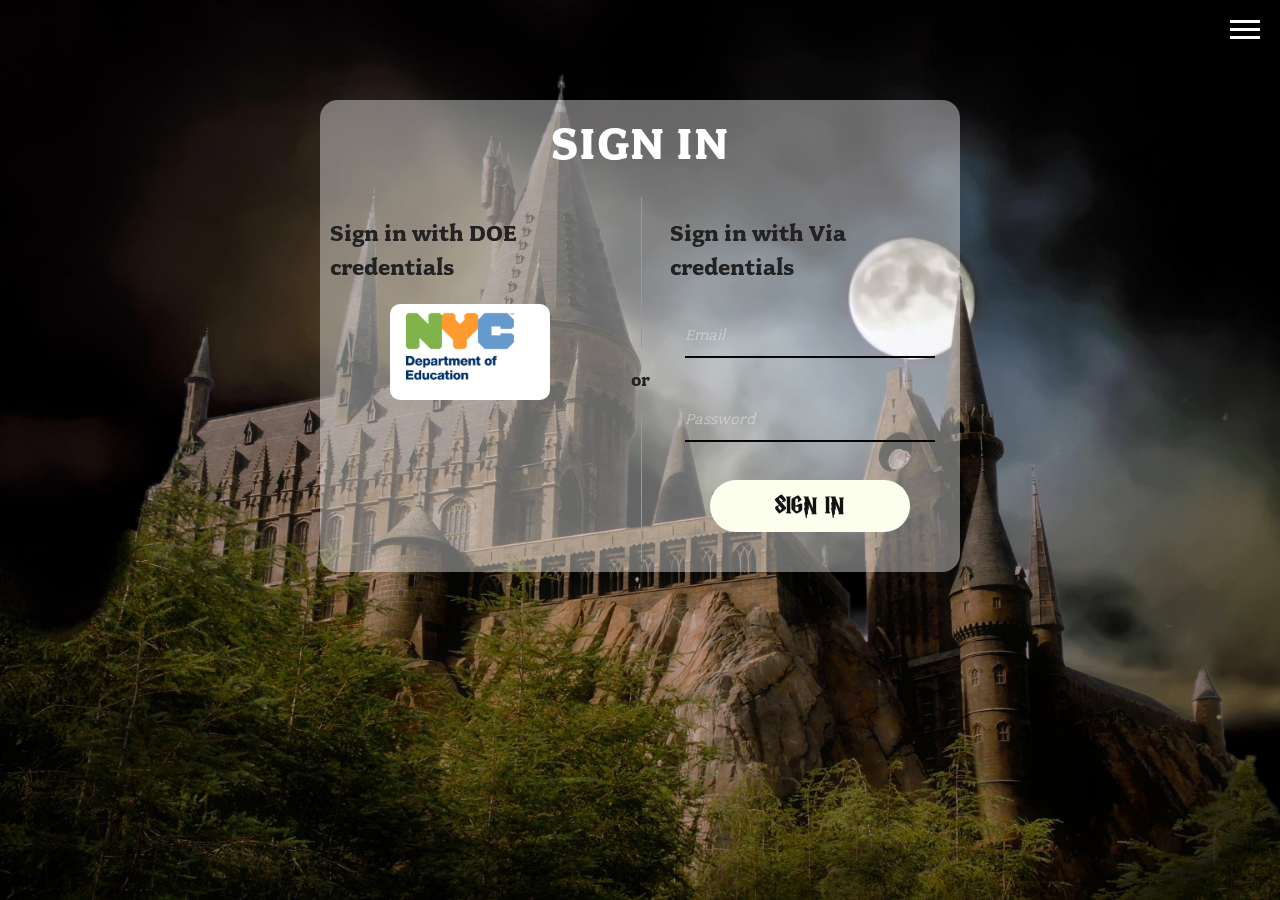
<file: signin.html>
<!DOCTYPE html>
<!--[if lt IE 7]>      <html class="no-js lt-ie9 lt-ie8 lt-ie7"> <![endif]-->
<!--[if IE 7]>         <html class="no-js lt-ie9 lt-ie8"> <![endif]-->
<!--[if IE 8]>         <html class="no-js lt-ie9"> <![endif]-->
<!--[if gt IE 8]><!--> <html class="no-js"> <!--<![endif]-->
    <head>
        <meta charset="utf-8">
        <meta http-equiv="X-UA-Compatible" content="IE=edge,chrome=1">
        <title></title>
        <meta name="description" content="">
        <meta name="viewport" content="width=device-width">

        <!-- Place favicon.ico and apple-touch-icon.png in the root directory -->

        <link rel="stylesheet" href="css/font.css">
        <link rel="stylesheet" href="css/normalize.css">
        <link rel="stylesheet" href="css/index.css">
        <link rel="stylesheet" href="css/message.css">

        <script src="js/vendor/modernizr.js"></script>
    </head>
    <body>
        <!--[if lt IE 7]>
            <p class="chromeframe">You are using an <strong>outdated</strong> browser. Please <a href="http://browsehappy.com/">upgrade your browser</a> or <a href="http://www.google.com/chromeframe/?redirect=true">activate Google Chrome Frame</a> to improve your experience.</p>
        <![endif]-->

        <div id="noCognitoMessage" class="configMessage" style="display: none;">
            <div class="backdrop"></div>
            <div class="panel panel-default">
                <div class="panel-heading">
                    <h3 class="panel-title">No Cognito User Pool Configured</h3>
                </div>
                <div class="panel-body">
                    <p>There is no user pool configured in <a href="/js/config.js">/js/config.js</a>. You'll configure this in Module 2 of the workshop.</p>
                </div>
            </div>
        </div>

        <section style="width: 50%; margin: 0 auto; padding: 100px">
            <nav class="site-nav">
                <ul>
                    <li><a style="text-decoration: none; font-family: 'HarryPotter'" href="index.html" >Home</a></li>
                    <li><a style="text-decoration: none; font-family: 'HarryPotter'" href="students.html">Students</a></li>
                    <li><a style="text-decoration: none; font-family: 'HarryPotter'" href="houses.html">Houses</a></li>
                </ul>
            </nav>
            <button type="button" class="btn-menu"><span>Menu</span></button>
            <div class="col-md-12" style="
                background: rgba(255, 255, 255, 0.4);
                border-radius: 18px;
                /* margin-top: 59px; */
                display: flex;
                flex-direction: column;
                font-size: 16px;">
                <h1>Sign In</h1>
                <div style="
                        display: flex;
                        justify-content: space-between;">
                    <div style="padding: 10px; width: 46%; display: flex; flex-direction: column; align-items: center">
                        <h2>Sign in with DOE credentials</h2>
                        <a href="https://doe-staging.auth.us-east-1.amazoncognito.com/oauth2/authorize?identity_provider=NYC-DOE&amp;redirect_uri=https://master.d1p9om0jwdbgj.amplifyapp.com/loggedIn.html&amp;response_type=token&amp;client_id=11q2fvigidejbffbh582sik63d&amp;scope=email phone profile aws.cognito.signin.user.admin openid">
                            <img border="0" alt="NYC-DOE" src="images/NYC_DOE_Logo.png" style="width: 160px; background-color: white; border-radius: 10px">
                        </a>
                    </div>
                    <div style="padding: 10px; display: flex; justify-content: center;flex-direction: column;">
                        <div class="vl" style="border-left: 1px solid #999999;height: 100%;margin-left: 10px"></div>
                        <h3>or</h3>
                        <div class="vl" style="border-left: 1px solid #999999;height: 100%;margin-left: 10px"></div>
                    </div>
                    <div style="padding: 10px; width: 46%; display: flex; flex-direction: column; align-items: center;">
                        <h2>Sign in with Via credentials</h2>
                        <form id="signinForm" style="display: flex; flex-direction: column; align-items: center" autocomplete="off">
                            <input autocomplete="false" name="hidden" type="text" style="display:none;">
                            <input type="email" id="emailInputSignin" placeholder="Email" required style="width: 250px; font-size: 16px; color: black;border-bottom: 2px solid #080707;">
                            <input type="password" id="passwordInputSignin" placeholder="Password" pattern=".*" required style="width: 250px; font-size: 16px; color: black;border-bottom: 2px solid #080707;">
                            <input type="submit" value="Sign in" style="font-family: 'HarryPotter'">
                        </form>
                    </div>
                </div>

            </div>
        </section>

        <script src="js/vendor/jquery-3.1.0.js"></script>
        <script src="js/vendor/bootstrap.min.js"></script>
        <script src="js/vendor/aws-cognito-sdk.min.js"></script>
        <script src="js/vendor/amazon-cognito-identity.min.js"></script>
        <script src="js/config.js"></script>
        <script src="js/cognito-auth.js"></script>
        <script src="js/menu.js"></script>
    </body>
</html>
</file>
<file: css/font.css>
@font-face {
    font-family: "fairplex-wide";
    font-style: normal;
    font-weight: 400;
    src: url("../fonts/fairplex-wide-n4.woff") format("woff2");
}
@font-face {
    font-family: "fairplex-wide";
    font-style: normal;
    font-weight: 700;
    src: url("../fonts/fairplex-wide-n7.woff") format("woff2");
}
</file>
<file: css/index.css>
/*
 * HTML5 Boilerplate
 *
 * What follows is the result of much research on cross-browser styling.
 * Credit left inline and big thanks to Nicolas Gallagher, Jonathan Neal,
 * Kroc Camen, and the H5BP dev community and team.
 */

/* ==========================================================================
   Base styles: opinionated defaults
   ========================================================================== */

html,
button,
input,
select,
textarea {
    color: #222;
}

body {
    font-size: 1em;
    line-height: 1.4;
}

/*
 * Remove text-shadow in selection highlight: h5bp.com/i
 * These selection declarations have to be separate.
 * Customize the background color to match your design.
 */

::-moz-selection {
    background: #b3d4fc;
    text-shadow: none;
}

::selection {
    background: #b3d4fc;
    text-shadow: none;
}

/*
 * A better looking default horizontal rule
 */

hr {
    display: block;
    height: 1px;
    border: 0;
    border-top: 1px solid #ccc;
    margin: 1em 0;
    padding: 0;
}

/*
 * Remove the gap between images and the bottom of their containers: h5bp.com/i/440
 */

img {
    vertical-align: middle;
}

/*
 * Remove default fieldset styles.
 */

fieldset {
    border: 0;
    margin: 0;
    padding: 0;
}

/*
 * Allow only vertical resizing of textareas.
 */

textarea {
    resize: vertical;
}

/* ==========================================================================
   Chrome Frame prompt
   ========================================================================== */

.chromeframe {
    margin: 0.2em 0;
    background: #ccc;
    color: #000;
    padding: 0.2em 0;
}

/* ==========================================================================
   Author's custom styles
   ========================================================================== */







/* Generic */

body{
  width: 100vw;
  height: 100vh;

  background-image: url(../images/wr-home-top.jpg);
  background-size: cover;
  background-repeat: no-repeat;
  background-position: center bottom;

  font-family: "fairplex-wide";
  -webkit-font-smoothing: antialiased;
  -moz-osx-font-smoothing: grayscale;
}





/* Logo */


header{
  width: 100vw;
  padding: 30px 0 100px;
}

header img{
  margin: 0 auto;
  display: block;
}

@media screen and (max-width: 600px) {
  header{
    padding: 30px 0 0;
  }

  header img{
    width: 35%;
  }
}

.site-nav {
    background: rgba(255, 255, 255, 0.4);
    -webkit-box-align: center;
    -ms-flex-align: center;
    align-items: center;
    display: -webkit-box;
    display: -ms-flexbox;
    display: flex;
    -webkit-box-pack: center;
    -ms-flex-pack: center;
    justify-content: center;
    text-align: center;
    position: fixed;
    top: 0;
    left: 0;
    opacity: 0;
    height: 100vh;
    width: 100%;
    z-index: -1;
    -webkit-transition: all .2s ease-in-out;
    transition: all .2s ease-in-out;
}
.menu-opened .site-nav {
    opacity: 1;
    z-index: 100;
}
.site-nav li {
    margin: .9375rem 0;
}
.site-nav a {
    color: #000;
    font-weight: 700;
}
.site-nav a:hover {
    color: #fcffee;
}
@media screen and (min-width:40em) {
    .site-nav a {
        font-size: 2.5rem;
    }
}@media screen and (min-width:64em) {
    .site-nav a {
        font-size: 3.125rem;
    }
}.btn-menu {
     background: none;
     width: 30px;
     height: 19px;
     -webkit-appearance: none;
     -moz-appearance: none;
     appearance: none;
     border: none;
     cursor: pointer;
     outline: none;
     position: absolute;
     padding: 0;
     right: 1.25rem;
     top: 1.25rem;
     z-index: 200;
     text-indent: -999em;
 }
.btn-menu span, .btn-menu span:after, .btn-menu span:before {
    cursor: pointer;
    width: 30px;
    height: 3px;
}
.btn-menu span {
    display: block;
    position: relative;
    background: #fff;
    -webkit-transition: all 0ms .3s;
    transition: all 0ms .3s;
}
.btn-menu span:before {
    bottom: 8px;
    -webkit-transition: bottom .3s cubic-bezier(.23, 1, .32, 1) .3s, -webkit-transform .3s cubic-bezier(.23, 1, .32, 1);
    transition: bottom .3s cubic-bezier(.23, 1, .32, 1) .3s, -webkit-transform .3s cubic-bezier(.23, 1, .32, 1);
    transition: bottom .3s cubic-bezier(.23, 1, .32, 1) .3s, transform .3s cubic-bezier(.23, 1, .32, 1);
    transition: bottom .3s cubic-bezier(.23, 1, .32, 1) .3s, transform .3s cubic-bezier(.23, 1, .32, 1), -webkit-transform .3s cubic-bezier(.23, 1, .32, 1);
}
.btn-menu span:after, .btn-menu span:before {
    content: "";
    position: absolute;
    left: 0;
    background: #fff;
}
.btn-menu span:after {
    top: 8px;
    -webkit-transition: top .3s cubic-bezier(.23, 1, .32, 1) .3s, -webkit-transform .3s cubic-bezier(.23, 1, .32, 1);
    transition: top .3s cubic-bezier(.23, 1, .32, 1) .3s, -webkit-transform .3s cubic-bezier(.23, 1, .32, 1);
    transition: top .3s cubic-bezier(.23, 1, .32, 1) .3s, transform .3s cubic-bezier(.23, 1, .32, 1);
    transition: top .3s cubic-bezier(.23, 1, .32, 1) .3s, transform .3s cubic-bezier(.23, 1, .32, 1), -webkit-transform .3s cubic-bezier(.23, 1, .32, 1);
}
.menu-opened .btn-menu span {
    background: hsla(0, 0%, 100%, 0);
}
.menu-opened .btn-menu span:after {
    background: #000;
    top: 0;
    -webkit-transform: rotate(45deg);
    transform: rotate(45deg);
    -webkit-transition: top .3s cubic-bezier(.23, 1, .32, 1), -webkit-transform .3s cubic-bezier(.23, 1, .32, 1) .3s;
    transition: top .3s cubic-bezier(.23, 1, .32, 1), -webkit-transform .3s cubic-bezier(.23, 1, .32, 1) .3s;
    transition: top .3s cubic-bezier(.23, 1, .32, 1), transform .3s cubic-bezier(.23, 1, .32, 1) .3s;
    transition: top .3s cubic-bezier(.23, 1, .32, 1), transform .3s cubic-bezier(.23, 1, .32, 1) .3s, -webkit-transform .3s cubic-bezier(.23, 1, .32, 1) .3s;
}
.menu-opened .btn-menu span:before {
    background: #000;
    bottom: 0;
    -webkit-transform: rotate(-45deg);
    transform: rotate(-45deg);
    -webkit-transition: bottom .3s cubic-bezier(.23, 1, .32, 1), -webkit-transform .3s cubic-bezier(.23, 1, .32, 1) .3s;
    transition: bottom .3s cubic-bezier(.23, 1, .32, 1), -webkit-transform .3s cubic-bezier(.23, 1, .32, 1) .3s;
    transition: bottom .3s cubic-bezier(.23, 1, .32, 1), transform .3s cubic-bezier(.23, 1, .32, 1) .3s;
    transition: bottom .3s cubic-bezier(.23, 1, .32, 1), transform .3s cubic-bezier(.23, 1, .32, 1) .3s, -webkit-transform .3s cubic-bezier(.23, 1, .32, 1) .3s;
}



/* Forms */

.form-wrap{
    width: 35%;
    margin: 0 auto;
}

.left-form{
  width: 47.5%;

  float: left;
}

.right-form{
  width: 47.5%;

  float: right;
}


@media screen and (max-width: 1200px) {
  .form-wrap{
    width: 90%;
  }
}


@media screen and (max-width: 600px) {
  .form-wrap{
    width: 90%;
  }

  .left-form{
    width: 100%;
  }

  .right-form{
    width: 100%;
  }
}


input[type=text], input[type=password], input[type=email] {
    width: 100%;
    padding: 12px 0;
    margin: 10px 0 30px;
    display: inline-block;
    border: none;
    border-bottom: 2px solid white;
    box-sizing: border-box;
    background: transparent;
    outline: none;

    font-family: "fairplex-wide";
    font-size: 24px;
    opacity: 1;
    color: white;
    font-weight: 400;

    -webkit-transition: border-bottom 0.4s ease-in-out;
    transition: border-bottom 0.4s ease-in-out;
}

input[type=text]:focus, input[type=password]:focus {
    border-bottom: 2px solid black;
}


input[type=text]:valid, input[type=password]:valid {
    border-bottom: 2px solid #fdf8ff;
} /* This is a quick fix to get an authorization / valid entry state without using JS */

input[type=submit] {
    width: 200px;
    background-color: #fcffee;
    color: #131215;
    padding: 14px 20px;
    margin: 8px auto 30px;
    border: none;
    border-radius: 40px;
    cursor: pointer;
    display: block;

    font-family: "fairplex-wide";
    font-size: 24px;
    opacity: 1;
    font-weight: 700;
    text-transform: uppercase;

    -webkit-transition: background-color 0.2s ease-in-out;
    transition: background-color 0.2s ease-in-out;
}

input[type=submit]:hover {
    background-color: #131215;
    color: #e7e6f9;
}


::-webkit-input-placeholder { /* Chrome */
  color: white;
  font-style: italic;
  opacity: .4;

  font-family: "fairplex-wide";
  color: white;
  font-weight: 400;
}
:-ms-input-placeholder { /* IE 10+ */
  color: white;
  font-style: italic;
  opacity: .4;
}
::-moz-placeholder { /* Firefox 19+ */
  color: white;
  opacity: .4;
  font-style: italic;
}
:-moz-placeholder { /* Firefox 4 - 18 */
  color: white;
  opacity: .4;
  font-style: italic;
}





/* Typography */

h1{
  color: white;
  font-size: 48px;
  font-weight: 700;
  letter-spacing: 1px;
  text-transform: uppercase;
  text-align: center;
  margin: 10px 0;
}


@media screen and (max-width: 1200px) {
  h1{
    margin: 60px 0 0;
    font-size: 35px;
  }
}
























/* ==========================================================================
   Helper classes
   ========================================================================== */

/*
 * Image replacement
 */

.ir {
    background-color: transparent;
    border: 0;
    overflow: hidden;
    /* IE 6/7 fallback */
    *text-indent: -9999px;
}

.ir:before {
    content: "";
    display: block;
    width: 0;
    height: 150%;
}

/*
 * Hide from both screenreaders and browsers: h5bp.com/u
 */

.hidden {
    display: none !important;
    visibility: hidden;
}

/*
 * Hide only visually, but have it available for screenreaders: h5bp.com/v
 */

.visuallyhidden {
    border: 0;
    clip: rect(0 0 0 0);
    height: 1px;
    margin: -1px;
    overflow: hidden;
    padding: 0;
    position: absolute;
    width: 1px;
}

/*
 * Extends the .visuallyhidden class to allow the element to be focusable
 * when navigated to via the keyboard: h5bp.com/p
 */

.visuallyhidden.focusable:active,
.visuallyhidden.focusable:focus {
    clip: auto;
    height: auto;
    margin: 0;
    overflow: visible;
    position: static;
    width: auto;
}

/*
 * Hide visually and from screenreaders, but maintain layout
 */

.invisible {
    visibility: hidden;
}

/*
 * Clearfix: contain floats
 *
 * For modern browsers
 * 1. The space content is one way to avoid an Opera bug when the
 *    `contenteditable` attribute is included anywhere else in the document.
 *    Otherwise it causes space to appear at the top and bottom of elements
 *    that receive the `clearfix` class.
 * 2. The use of `table` rather than `block` is only necessary if using
 *    `:before` to contain the top-margins of child elements.
 */

.clearfix:before,
.clearfix:after {
    content: " "; /* 1 */
    display: table; /* 2 */
}

.clearfix:after {
    clear: both;
}

/*
 * For IE 6/7 only
 * Include this rule to trigger hasLayout and contain floats.
 */

.clearfix {
    *zoom: 1;
}

/* ==========================================================================
   EXAMPLE Media Queries for Responsive Design.
   Theses examples override the primary ('mobile first') styles.
   Modify as content requires.
   ========================================================================== */

@media only screen and (min-width: 35em) {
    /* Style adjustments for viewports that meet the condition */
}

@media print,
       (-o-min-device-pixel-ratio: 5/4),
       (-webkit-min-device-pixel-ratio: 1.25),
       (min-resolution: 120dpi) {
    /* Style adjustments for high resolution devices */
}

/* ==========================================================================
   Print styles.
   Inlined to avoid required HTTP connection: h5bp.com/r
   ========================================================================== */

@media print {
    * {
        background: transparent !important;
        color: #000 !important; /* Black prints faster: h5bp.com/s */
        box-shadow: none !important;
        text-shadow: none !important;
    }

    a,
    a:visited {
        text-decoration: underline;
    }

    a[href]:after {
        content: " (" attr(href) ")";
    }

    abbr[title]:after {
        content: " (" attr(title) ")";
    }

    /*
     * Don't show links for images, or javascript/internal links
     */

    .ir a:after,
    a[href^="javascript:"]:after,
    a[href^="#"]:after {
        content: "";
    }

    pre,
    blockquote {
        border: 1px solid #999;
        page-break-inside: avoid;
    }

    thead {
        display: table-header-group; /* h5bp.com/t */
    }

    tr,
    img {
        page-break-inside: avoid;
    }

    img {
        max-width: 100% !important;
    }

    @page {
        margin: 0.5cm;
    }

    p,
    h2,
    h3 {
        orphans: 3;
        widows: 3;
    }

    h2,
    h3 {
        page-break-after: avoid;
    }
}

@font-face {
    font-family:"HarryPotter";
    src: url("../fonts/HARRYP__.TTF") format("truetype");
}
</file>
<file: css/message.css>
.panel-default {
    border-color: #dddddd;
}
.panel {
    background-color: #ffffff;
    border: 1px solid rgba(0, 0, 0, 0);
    border-radius: 4px;
    box-shadow: 0 1px 1px rgba(0, 0, 0, 0.05);
}

.panel-default > .panel-heading {
    background-color: #f5f5f5;
    border-color: #dddddd;
    color: #333333;
}
.panel-heading {
    border-bottom: 1px solid rgba(0, 0, 0, 0);
    border-top-left-radius: 3px;
    border-top-right-radius: 3px;
    padding: 10px 15px;
}

.panel-title {
    color: inherit;
    font-size: 16px;
    margin-bottom: 0;
    margin-top: 0;
}

.configMessage {
    width: 100%;
    height: 100%;
    text-align: center;
    background: transparent;
    position: absolute;
    z-index: 2000;
}

.configMessage .panel {
    margin: auto;
    width: 40%;
    top: 50%;
    position: relative;
    transform: translateY(-50%);
    -ms-transform: translateY(-50%);
    -moz-transform: translateY(-50%);
    -webkit-transform: translateY(-50%);
    -o-transform: translateY(-50%);
    z-index: 100;
}

.configMessage .panel-body {
    text-align: left;
}

.configMessage .backdrop {
    position: absolute;
    width: 100%;
    height: 100%;
    background: #fff;
    opacity: 0.6;
    z-index: 50;
}
</file>
